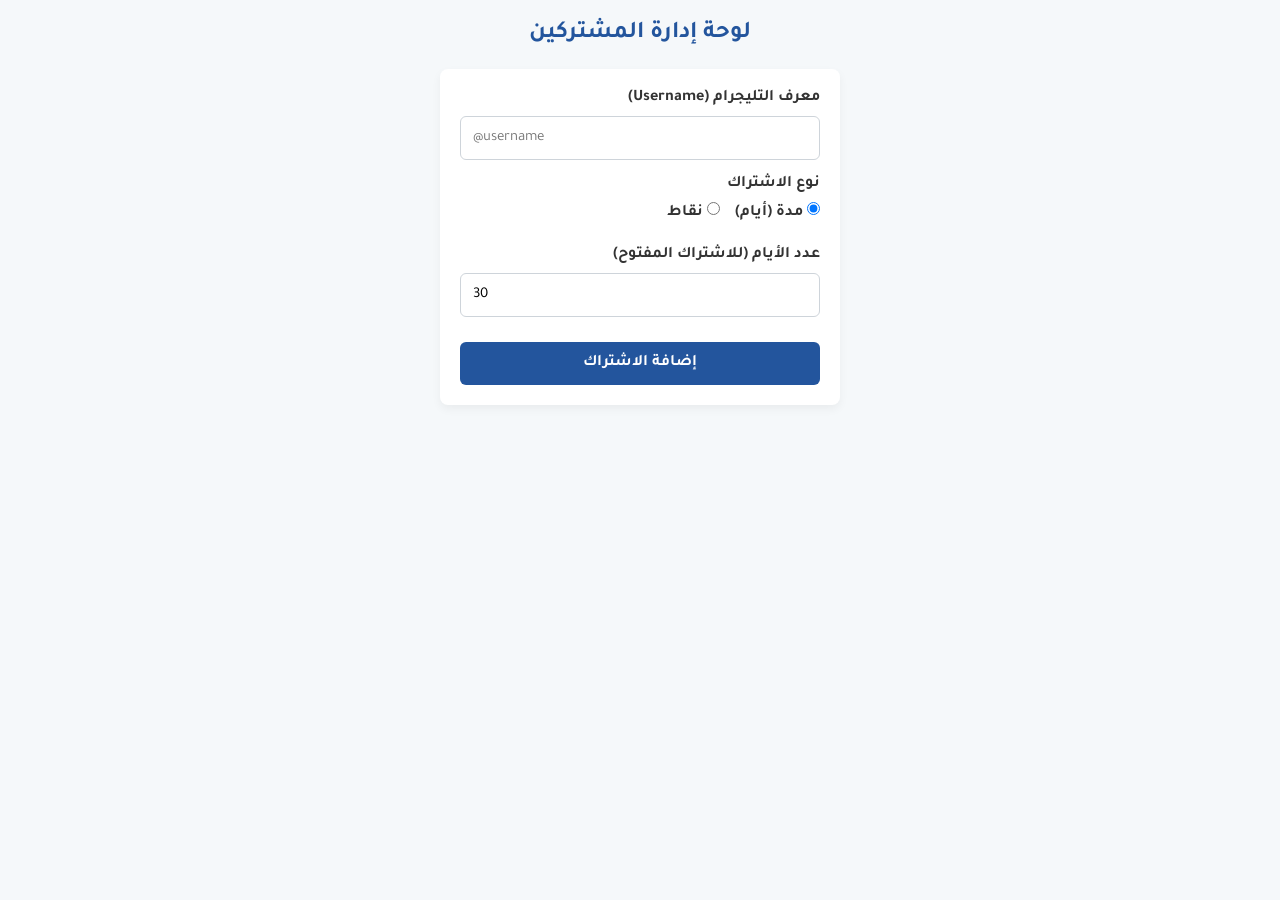
<file: admin.html>
<!DOCTYPE html>
<html lang="ar" dir="rtl">
<head>
    <meta charset="UTF-8">
    <meta name="viewport" content="width=device-width, initial-scale=1.0">
    <title>لوحة الإدارة - صحتي</title>
    <link href="https://fonts.googleapis.com/css2?family=Tajawal:wght@400;500;700&display=swap" rel="stylesheet">
    <script src="https://telegram.org/js/telegram-web-app.js"></script>
    <style>
        :root {
            --primary-blue: #23559d;
            --light-blue: #ebf2f8;
            --text-dark: #333;
            --border-color: #ced4da;
        }
        * {
            box-sizing: border-box;
            margin: 0;
            padding: 0;
            font-family: 'Tajawal', sans-serif;
        }
        body {
            background-color: #f5f8fa;
            color: var(--text-dark);
            padding: 20px;
        }
        h1 {
            color: var(--primary-blue);
            text-align: center;
            margin-bottom: 20px;
            font-size: 24px;
        }
        .container {
            background: white;
            padding: 20px;
            border-radius: 8px;
            box-shadow: 0 4px 10px rgba(0,0,0,0.05);
            max-width: 400px;
            margin: 0 auto;
        }
        .form-group {
            margin-bottom: 15px;
        }
        label {
            display: block;
            margin-bottom: 8px;
            font-weight: 700;
            color: var(--text-dark);
        }
        input[type="text"], input[type="number"] {
            width: 100%;
            padding: 12px;
            border: 1px solid var(--border-color);
            border-radius: 6px;
            font-size: 15px;
            outline: none;
            direction: ltr;
        }
        input:focus {
            border-color: var(--primary-blue);
        }
        .radio-group {
            display: flex;
            gap: 15px;
            margin-bottom: 10px;
        }
        .btn {
            width: 100%;
            padding: 12px;
            background-color: var(--primary-blue);
            color: white;
            border: none;
            border-radius: 6px;
            font-size: 16px;
            font-weight: 700;
            cursor: pointer;
            transition: 0.3s;
            margin-top: 10px;
        }
        .btn:hover {
            background-color: #1a437d;
        }
        .hidden { display: none; }
        .message {
            margin-top: 15px;
            padding: 10px;
            border-radius: 6px;
            text-align: center;
            font-weight: bold;
            display: none;
        }
        .success { background-color: #d4edda; color: #155724; }
        .error { background-color: #f8d7da; color: #721c24; }
    </style>
</head>
<body>

    <h1>لوحة إدارة المشتركين</h1>
    <div class="container">
        <form id="adminForm">
            <div class="form-group">
                <label>معرف التليجرام (Username)</label>
                <input type="text" id="targetUsername" placeholder="@username" required>
            </div>
            
            <div class="form-group">
                <label>نوع الاشتراك</label>
                <div class="radio-group">
                    <label><input type="radio" name="subType" value="unlimited" checked onchange="toggleType()"> مدة (أيام)</label>
                    <label><input type="radio" name="subType" value="points" onchange="toggleType()"> نقاط</label>
                </div>
            </div>

            <div class="form-group" id="daysField">
                <label>عدد الأيام (للاشتراك المفتوح)</label>
                <input type="number" id="days" value="30" min="0">
            </div>

            <div class="form-group hidden" id="pointsField">
                <label>عدد النقاط (للاشتراك المحدود)</label>
                <input type="number" id="points" value="0" min="0">
            </div>
            
            <button type="submit" class="btn" id="submitBtn">إضافة الاشتراك</button>
            <div id="msgBox" class="message"></div>
        </form>
    </div>

    <script>
        const tg = window.Telegram.WebApp;
        tg.expand();

        function toggleType() {
            const type = document.querySelector('input[name="subType"]:checked').value;
            if(type === 'unlimited') {
                document.getElementById('daysField').classList.remove('hidden');
                document.getElementById('pointsField').classList.add('hidden');
                document.getElementById('days').value = "30";
                document.getElementById('points').value = "0";
            } else {
                document.getElementById('daysField').classList.add('hidden');
                document.getElementById('pointsField').classList.remove('hidden');
                document.getElementById('days').value = "0";
                document.getElementById('points').value = "50";
            }
        }

        document.getElementById('adminForm').addEventListener('submit', async function(e) {
            e.preventDefault();
            
            const btn = document.getElementById('submitBtn');
            const msgBox = document.getElementById('msgBox');
            btn.innerText = "جاري التنفيذ...";
            btn.disabled = true;
            msgBox.style.display = 'none';
            msgBox.className = 'message';
            
            const urlParams = new URLSearchParams(window.location.search);
            const token = urlParams.get('token');
            const targetUsername = document.getElementById('targetUsername').value;
            const days = document.getElementById('days').value || 0;
            const points = document.getElementById('points').value || 0;

            try {
                const res = await fetch('/api/admin/add-user', {
                    method: 'POST',
                    headers: { 'Content-Type': 'application/json' },
                    body: JSON.stringify({ token, targetUsername, days, points })
                });
                const data = await res.json();
                
                if(data.success) {
                    msgBox.innerText = data.message;
                    msgBox.classList.add('success');
                    msgBox.style.display = 'block';
                    document.getElementById('targetUsername').value = "";
                } else {
                    msgBox.innerText = "خطأ: " + (data.error || 'غير مصرح');
                    msgBox.classList.add('error');
                    msgBox.style.display = 'block';
                }
            } catch(e) {
                msgBox.innerText = "فشل الاتصال بالخادم";
                msgBox.classList.add('error');
                msgBox.style.display = 'block';
            } finally {
                btn.innerText = "إضافة الاشتراك";
                btn.disabled = false;
            }
        });
    </script>
</body>
</html>
</file>
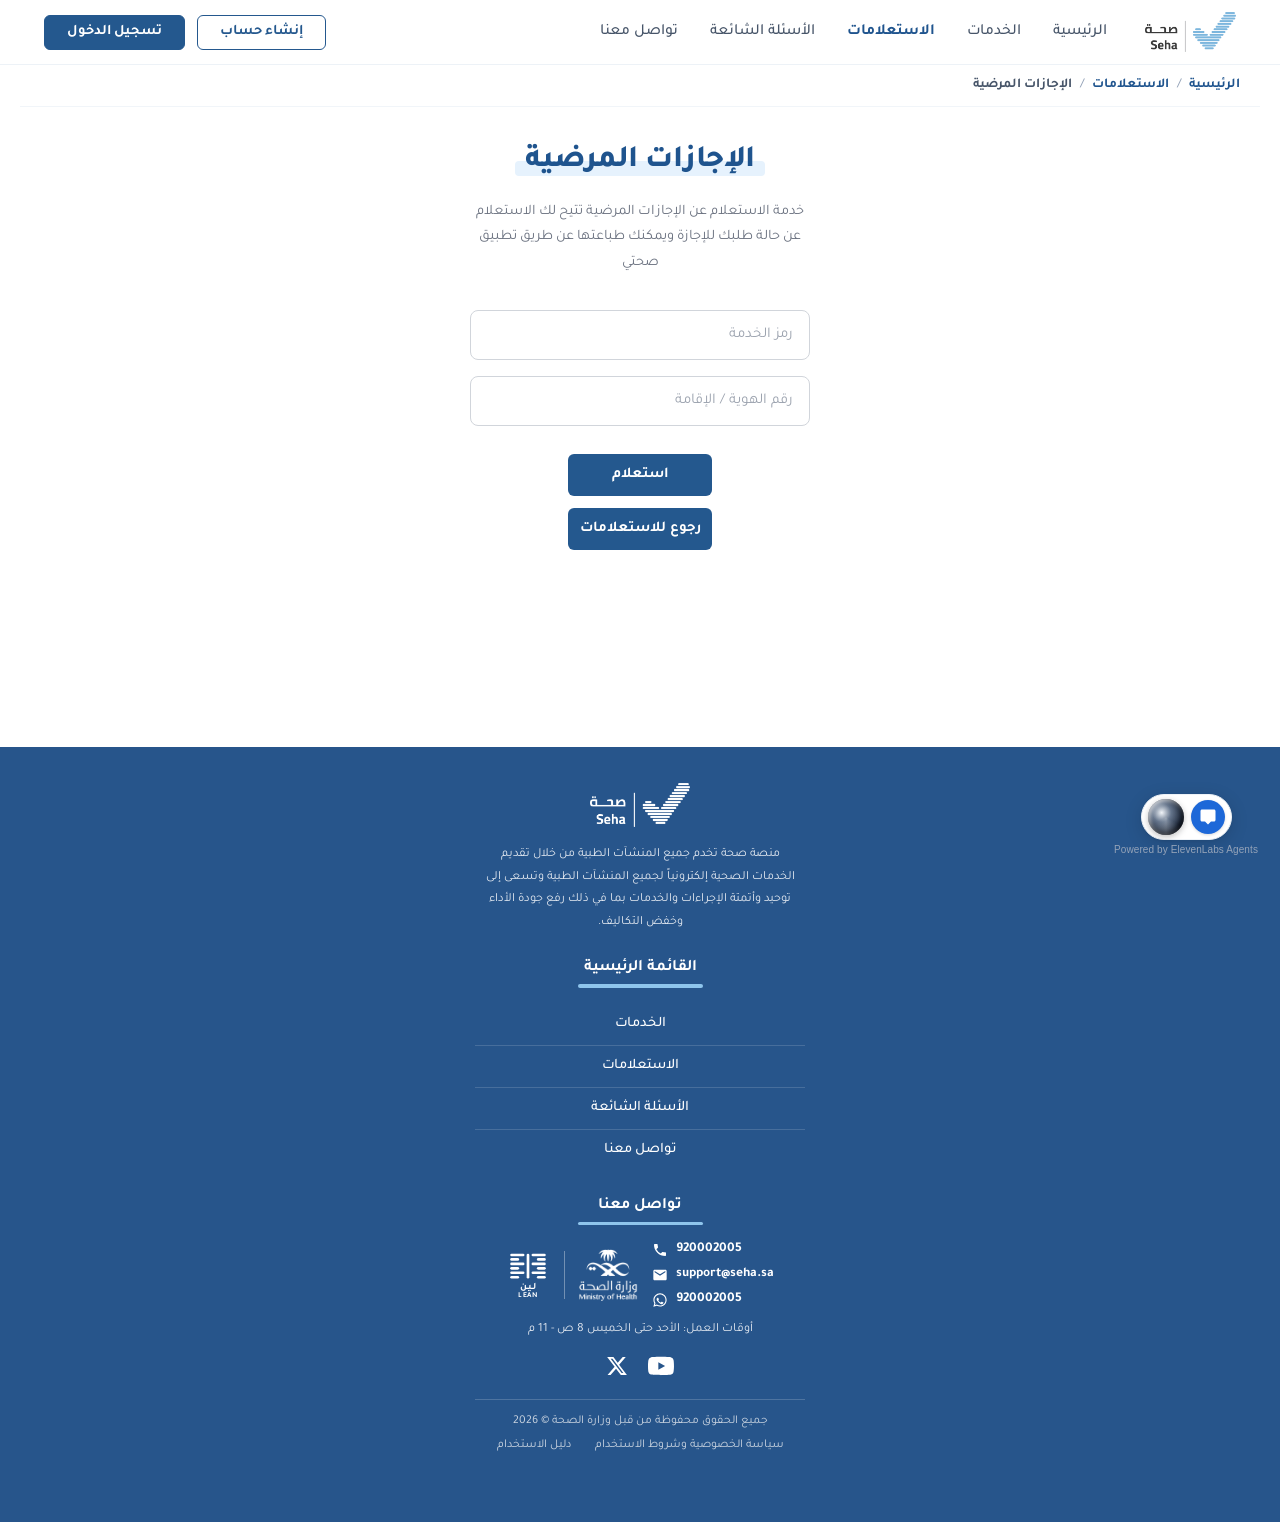
<file: inquiry.html>
<!DOCTYPE html>
<html lang="ar" dir="rtl">
<head>
    <meta charset="UTF-8">
    <meta name="viewport" content="width=device-width, initial-scale=1.0, maximum-scale=1.0, user-scalable=no">
    <title>صحة - منصة الخدمات الصحية</title>
    <link rel="preconnect" href="https://fonts.googleapis.com">
    <link rel="preconnect" href="https://fonts.gstatic.com" crossorigin>
    <link href="https://fonts.googleapis.com/css2?family=Tajawal:wght@400;500;700;800&display=swap" rel="stylesheet">
    <style>
        * {
            margin: 0;
            padding: 0;
            box-sizing: border-box;
            font-family: 'Tajawal', -apple-system, BlinkMacSystemFont, 'Segoe UI', Roboto, sans-serif;
            -webkit-tap-highlight-color: transparent;
        }

        body {
            background-color: #ffffff;
            color: #1e293b;
            min-height: 100vh;
            display: flex;
            flex-direction: column;
            direction: rtl;
        }

        /* Top Header */
        .header {
            background: #ffffff;
            border-bottom: 1px solid #edf2f7;
            width: 100%;
            position: relative;
            z-index: 100;
        }

        .header-container {
            width: 100%;
            max-width: 1240px;
            margin: 0 auto;
            padding: 12px 24px;
            display: flex;
            align-items: center;
            justify-content: space-between;
        }

        .header-right-group {
            display: flex;
            align-items: center;
            gap: 36px;
        }

        .header-logo {
            display: flex;
            align-items: center;
        }

        .header-logo img {
            height: 40px;
            object-fit: contain;
            display: block;
        }

        /* Desktop Navigation Links */
        .desktop-nav {
            display: none;
            align-items: center;
            gap: 28px;
        }

        .desktop-nav-link {
            font-size: 15.5px;
            font-weight: 500;
            color: #475569;
            text-decoration: none;
            transition: color 0.2s ease;
            position: relative;
            padding: 6px 2px;
        }

        .desktop-nav-link:hover {
            color: #1f548e;
        }

        .desktop-nav-link.active {
            color: #1f548e;
            font-weight: 700;
        }

        /* Desktop Auth Buttons */
        .header-left-group {
            display: flex;
            align-items: center;
            gap: 12px;
        }

        .desktop-auth-btns {
            display: none;
            align-items: center;
            gap: 12px;
        }

        .btn-solid-seha {
            background-color: #24588e;
            color: #ffffff;
            border: 1.5px solid #24588e;
            border-radius: 6px;
            padding: 8px 22px;
            font-size: 14.5px;
            font-weight: 700;
            cursor: pointer;
            transition: background-color 0.2s, border-color 0.2s;
            font-family: inherit;
            display: inline-flex;
            align-items: center;
            justify-content: center;
        }

        .btn-solid-seha:hover {
            background-color: #1a436e;
            border-color: #1a436e;
        }

        .btn-outline-seha {
            background-color: #ffffff;
            color: #24588e;
            border: 1.5px solid #24588e;
            border-radius: 6px;
            padding: 8px 22px;
            font-size: 14.5px;
            font-weight: 700;
            cursor: pointer;
            transition: all 0.2s;
            font-family: inherit;
            display: inline-flex;
            align-items: center;
            justify-content: center;
        }

        .btn-outline-seha:hover {
            background-color: #f0f7ff;
        }

        /* Hamburger button for Mobile */
        .header-menu-btn {
            background: none;
            border: none;
            cursor: pointer;
            padding: 6px;
            display: flex;
            flex-direction: column;
            justify-content: center;
            gap: 5px;
        }

        .header-menu-btn span {
            display: block;
            width: 24px;
            height: 2.5px;
            background-color: #1f4f89;
            border-radius: 2px;
            transition: transform 0.2s, opacity 0.2s;
        }

        /* Mobile Dropdown Menu */
        .mobile-nav-dropdown {
            display: none;
            width: 100%;
            background: #ffffff;
            border-bottom: 1px solid #edf2f7;
            box-shadow: 0 4px 12px rgba(0, 0, 0, 0.05);
            animation: fadeInMenu 0.2s ease-in-out;
        }

        @keyframes fadeInMenu {
            from { opacity: 0; transform: translateY(-8px); }
            to { opacity: 1; transform: translateY(0); }
        }

        .mobile-nav-dropdown.open {
            display: block;
        }

        .mobile-nav-links {
            display: flex;
            flex-direction: column;
        }

        .mobile-nav-item {
            display: block;
            text-align: center;
            padding: 17px 20px;
            font-size: 16px;
            font-weight: 500;
            color: #334155;
            text-decoration: none;
            border-bottom: 1px solid #f1f5f9;
            transition: background-color 0.15s, color 0.15s;
        }

        .mobile-nav-item:hover,
        .mobile-nav-item:active {
            background-color: #f8fafc;
            color: #1f548e;
        }

        .mobile-nav-item.active {
            color: #1f548e;
            font-weight: 700;
        }

        .mobile-nav-action {
            padding: 18px 20px 24px 20px;
            display: flex;
            justify-content: center;
        }

        .btn-login-mobile {
            width: 100%;
            max-width: 420px;
            height: 48px;
            background-color: #24588e;
            color: #ffffff;
            border: none;
            border-radius: 8px;
            font-size: 16px;
            font-weight: 700;
            cursor: pointer;
            display: flex;
            align-items: center;
            justify-content: center;
            font-family: inherit;
            transition: background-color 0.2s;
        }

        .btn-login-mobile:hover,
        .btn-login-mobile:active {
            background-color: #1a436e;
        }

        /* Responsive Media Queries */
        @media (min-width: 992px) {
            .header-menu-btn {
                display: none !important;
            }

            .mobile-nav-dropdown {
                display: none !important;
            }

            .desktop-nav {
                display: flex;
            }

            .desktop-auth-btns {
                display: flex;
            }

            .breadcrumb-bar {
                max-width: 1240px;
                margin: 0 auto;
                padding: 16px 24px;
                width: 100%;
            }

            .main-container {
                max-width: 820px;
                padding: 40px 24px 90px 24px;
            }

            .page-subtitle {
                max-width: 720px;
                font-size: 15.5px;
                margin-bottom: 40px;
            }

            .form-input {
                height: 52px;
                font-size: 16px;
            }

            .btn-seha {
                width: 156px;
                height: 44px;
                font-size: 16px;
            }
        }

        /* Breadcrumb */
        .breadcrumb-bar {
            background: #ffffff;
            padding: 12px 20px;
            font-size: 13.5px;
            font-weight: 500;
            display: flex;
            align-items: center;
            gap: 8px;
            color: #4a5568;
            border-bottom: 1px solid #f1f5f9;
        }

        .breadcrumb-bar a {
            color: #1f548e;
            text-decoration: none;
            font-weight: 700;
        }

        .breadcrumb-bar .sep {
            color: #94a3b8;
        }

        .breadcrumb-bar .current {
            color: #475569;
            font-weight: 600;
        }

        /* Main Container */
        .main-container {
            flex: 1;
            width: 100%;
            max-width: 380px;
            margin: 0 auto;
            padding: 36px 20px 100px 20px;
            text-align: center;
            min-height: 640px;
        }

        .title-wrapper {
            margin-bottom: 20px;
        }

        .page-title {
            display: inline-block;
            position: relative;
            color: #1f548e;
            font-size: 31px;
            font-weight: 800;
            letter-spacing: -0.5px;
        }

        .page-title::after {
            content: "";
            position: absolute;
            left: -10px;
            right: -10px;
            bottom: 4px;
            height: 15px;
            background: #e6f2fd;
            z-index: -1;
            border-radius: 4px;
        }

        .page-subtitle {
            color: #6b7280;
            font-size: 14.5px;
            line-height: 1.75;
            margin: 0 auto 34px auto;
            max-width: 330px;
            font-weight: 400;
        }

        /* Form Inputs */
        .form-section {
            margin-bottom: 28px;
        }

        .input-group {
            margin-bottom: 16px;
        }

        .form-input {
            width: 100%;
            height: 50px;
            border: 1px solid #d1d5db;
            border-radius: 8px;
            padding: 0 16px;
            font-size: 15px;
            font-weight: 500;
            color: #1e293b;
            text-align: right;
            direction: rtl;
            background-color: #ffffff;
            outline: none;
            transition: border-color 0.2s, box-shadow 0.2s;
            font-family: inherit;
            user-select: text !important;
            -webkit-user-select: text !important;
        }

        .form-input:focus {
            border-color: #24588e;
            box-shadow: 0 0 0 3px rgba(36, 88, 142, 0.12);
        }

        .form-input::placeholder {
            color: #9ca3af;
            font-weight: 400;
            font-size: 15px;
            text-align: right;
        }

        .form-input:disabled,
        .form-input[readonly] {
            background-color: #f8fafc;
            color: #1e293b;
            cursor: text;
            user-select: all !important;
            -webkit-user-select: all !important;
            -moz-user-select: all !important;
            -ms-user-select: all !important;
        }

        /* Buttons */
        .btn-seha {
            display: block;
            width: 144px;
            height: 42px;
            margin: 0 auto 12px auto;
            background-color: #24588e;
            color: #ffffff;
            font-size: 15px;
            font-weight: 700;
            border: none;
            border-radius: 6px;
            cursor: pointer;
            font-family: inherit;
            transition: background-color 0.2s, transform 0.1s;
        }

        .btn-seha:hover {
            background-color: #1a436f;
        }

        .btn-seha:active {
            transform: scale(0.98);
        }

        .btn-seha:disabled {
            opacity: 0.6;
            cursor: not-allowed;
        }

        /* Result Card (exact match with media_1789957969376.png) */
        .result-card {
            background-color: #f4f5f7;
            border-radius: 16px;
            padding: 26px 20px;
            margin: 22px 0 28px 0;
            text-align: center;
            box-shadow: 0 1px 3px rgba(0,0,0,0.02);
            animation: fadeIn 0.3s ease-out;
            user-select: text !important;
            -webkit-user-select: text !important;
            -moz-user-select: text !important;
            -ms-user-select: text !important;
        }

        @keyframes fadeIn {
            from { opacity: 0; transform: translateY(8px); }
            to { opacity: 1; transform: translateY(0); }
        }

        .result-item {
            margin-bottom: 16px;
            user-select: text !important;
            -webkit-user-select: text !important;
            -moz-user-select: text !important;
            -ms-user-select: text !important;
        }

        .result-item:last-child {
            margin-bottom: 0;
        }

        .result-label {
            font-size: 15px;
            font-weight: 800;
            color: #111827;
            margin-bottom: 3px;
            user-select: text !important;
            -webkit-user-select: text !important;
            -moz-user-select: text !important;
            -ms-user-select: text !important;
        }

        .result-val {
            font-size: 14.5px;
            font-weight: 500;
            color: #374151;
            user-select: all !important;
            -webkit-user-select: all !important;
            -moz-user-select: all !important;
            -ms-user-select: all !important;
            word-break: normal;
            overflow-wrap: normal;
        }

        /* Status & Alert Messages */
        .alert-box {
            background-color: #fee2e2;
            border: 1px solid #fca5a5;
            color: #b91c1c;
            padding: 12px 16px;
            border-radius: 8px;
            font-size: 14px;
            font-weight: 600;
            margin: 16px 0;
            display: none;
            line-height: 1.5;
        }

        .loading-spinner {
            display: none;
            margin: 20px auto;
            width: 32px;
            height: 32px;
            border: 3px solid #e2e8f0;
            border-top: 3px solid #24588e;
            border-radius: 50%;
            animation: spin 0.8s linear infinite;
        }

        @keyframes spin {
            0% { transform: rotate(0deg); }
            100% { transform: rotate(360deg); }
        }

        /* Footer (exact match with user screenshots) */
        .footer {
            background-color: #27558b;
            color: #ffffff;
            padding: 36px 20px 70px 20px;
            text-align: center;
            margin-top: auto;
        }

        .footer-logo-wrap {
            display: flex;
            justify-content: center;
            align-items: center;
            margin-bottom: 16px;
        }

        .footer-desc {
            color: #e2e8f0;
            font-size: 12.5px;
            line-height: 1.8;
            max-width: 320px;
            margin: 0 auto 26px auto;
            text-align: center;
        }

        .footer-section-title {
            font-size: 16px;
            font-weight: 700;
            color: #ffffff;
            margin-bottom: 6px;
        }

        .footer-title-bar {
            width: 125px;
            height: 3.5px;
            background-color: #8ec5ec;
            margin: 0 auto 16px auto;
            border-radius: 2px;
        }

        .footer-links {
            display: flex;
            flex-direction: column;
            max-width: 330px;
            margin: 0 auto 26px auto;
        }

        .footer-links a {
            color: #ffffff;
            text-decoration: none;
            font-size: 14.5px;
            font-weight: 500;
            padding: 12px 0;
            border-bottom: 1px solid rgba(255, 255, 255, 0.15);
            transition: color 0.2s;
        }

        .footer-links a:last-child {
            border-bottom: none;
        }

        .footer-links a:hover {
            color: #93c5fd;
        }

        /* Contacts & Partners Row */
        .footer-contact-row {
            display: flex;
            justify-content: center;
            align-items: center;
            gap: 14px;
            margin: 16px auto 14px auto;
            max-width: 340px;
        }

        .footer-partners-group {
            display: flex;
            align-items: center;
            gap: 10px;
        }

        .footer-v-divider {
            width: 1px;
            height: 48px;
            background-color: rgba(255, 255, 255, 0.35);
        }

        .footer-contact-list {
            display: flex;
            flex-direction: column;
            gap: 8px;
            align-items: flex-end;
            direction: rtl;
        }

        .contact-item {
            display: flex;
            align-items: center;
            gap: 8px;
            color: #ffffff;
            text-decoration: none;
            font-size: 13.5px;
            font-weight: 600;
            direction: rtl;
        }

        .contact-item span {
            direction: ltr;
        }

        .contact-item svg {
            width: 16px;
            height: 16px;
            fill: #ffffff;
            flex-shrink: 0;
        }

        .work-hours {
            font-size: 12.5px;
            color: #e2e8f0;
            margin: 14px 0 16px 0;
        }

        .social-icons {
            display: flex;
            justify-content: center;
            align-items: center;
            gap: 20px;
            margin-bottom: 20px;
            direction: rtl;
        }

        .social-icons a {
            color: #ffffff;
            display: flex;
            align-items: center;
            justify-content: center;
            text-decoration: none;
        }

        .footer-divider {
            border-top: 1px solid rgba(255, 255, 255, 0.18);
            margin: 20px auto 14px auto;
            max-width: 330px;
        }

        .copyright-text {
            font-size: 12px;
            color: #cbd5e1;
            margin-bottom: 10px;
        }

        .footer-sub-links {
            display: flex;
            justify-content: center;
            gap: 24px;
            font-size: 12px;
        }

        .footer-sub-links a {
            color: #cbd5e1;
            text-decoration: none;
        }

        /* Floating Chat Widget */
        .chat-widget-wrapper {
            position: fixed;
            bottom: 45px;
            right: 22px;
            left: auto;
            transform: none;
            display: flex;
            flex-direction: column;
            align-items: center;
            z-index: 9999;
        }

        .chat-widget-btn {
            background: #ffffff;
            border-radius: 50px;
            padding: 4px 6px;
            display: flex;
            align-items: center;
            gap: 7px;
            box-shadow: 0 4px 18px rgba(0, 0, 0, 0.14), 0 1px 4px rgba(0, 0, 0, 0.06);
            cursor: pointer;
            border: 1px solid #edf2f7;
            direction: ltr !important;
            transition: transform 0.15s ease, box-shadow 0.15s ease;
        }

        .chat-widget-btn:hover {
            transform: scale(1.03);
            box-shadow: 0 6px 22px rgba(0, 0, 0, 0.18);
        }

        .chat-widget-btn .bot-circle {
            width: 36px;
            height: 36px;
            border-radius: 50%;
            background: radial-gradient(circle at 38% 38%, #f1f5f9 0%, #64748b 30%, #1e293b 65%, #0b1120 100%);
            box-shadow: inset -2px -2px 5px rgba(0, 0, 0, 0.65), inset 2px 2px 4px rgba(255, 255, 255, 0.75), 0 2px 6px rgba(0, 0, 0, 0.25);
            position: relative;
            overflow: hidden;
        }

        .chat-widget-btn .bot-circle::after {
            content: "";
            position: absolute;
            top: 0;
            left: 0;
            right: 0;
            bottom: 0;
            background: conic-gradient(from 180deg at 50% 50%, rgba(255, 255, 255, 0.2) 0deg, transparent 60deg, transparent 300deg, rgba(255, 255, 255, 0.2) 360deg);
            border-radius: 50%;
        }

        .chat-widget-btn .chat-bubble {
            width: 34px;
            height: 34px;
            border-radius: 50%;
            background: #1d68d8;
            display: flex;
            align-items: center;
            justify-content: center;
            box-shadow: 0 1px 3px rgba(0, 0, 0, 0.15);
        }

        .chat-widget-btn .chat-bubble svg {
            width: 18px;
            height: 18px;
            fill: #ffffff;
        }

        .chat-widget-subtext {
            font-size: 10px;
            color: #94a3b8;
            margin-top: 4px;
            letter-spacing: 0.1px;
            font-family: -apple-system, BlinkMacSystemFont, 'Segoe UI', Roboto, sans-serif;
            font-weight: 500;
            text-align: center;
            white-space: nowrap;
        }
    </style>
</head>
<body>

    <!-- Header -->
    <header class="header">
        <div class="header-container">
            <!-- Right: Logo + Desktop Navigation -->
            <div class="header-right-group">
                <div class="header-logo"><img src="[data-uri]" alt="منصة صحة | Seha"></div>
                <nav class="desktop-nav" aria-label="القائمة الرئيسية">
                    <a href="#" class="desktop-nav-link">الرئيسية</a>
                    <a href="#" class="desktop-nav-link">الخدمات</a>
                    <a href="#" class="desktop-nav-link active">الاستعلامات</a>
                    <a href="#" class="desktop-nav-link">الأسئلة الشائعة</a>
                    <a href="#" class="desktop-nav-link">تواصل معنا</a>
                </nav>
            </div>

            <!-- Left: Desktop Auth Buttons / Mobile Hamburger -->
            <div class="header-left-group">
                <div class="desktop-auth-btns">
                    <button type="button" class="btn-outline-seha" onclick="window.location.href='/'">إنشاء حساب</button>
                    <button type="button" class="btn-solid-seha" onclick="window.location.href='/'">تسجيل الدخول</button>
                </div>
                <button class="header-menu-btn" id="mobileMenuToggle" aria-label="القائمة" aria-expanded="false" onclick="toggleMobileNav()">
                    <span></span>
                    <span></span>
                    <span></span>
                </button>
            </div>
        </div>
    </header>

    <!-- Mobile Dropdown Navigation Menu -->
    <div class="mobile-nav-dropdown" id="mobileNavDropdown">
        <nav class="mobile-nav-links">
            <a href="#" class="mobile-nav-item" onclick="toggleMobileNav()">الرئيسية</a>
            <a href="#" class="mobile-nav-item" onclick="toggleMobileNav()">الخدمات</a>
            <a href="#" class="mobile-nav-item active" onclick="toggleMobileNav()">الاستعلامات</a>
            <a href="#" class="mobile-nav-item" onclick="toggleMobileNav()">الأسئلة الشائعة</a>
            <a href="#" class="mobile-nav-item" onclick="toggleMobileNav()">تواصل معنا</a>
        </nav>
        <div class="mobile-nav-action">
            <button type="button" class="btn-login-mobile" onclick="window.location.href='/'">تسجيل الدخول</button>
        </div>
    </div>

    <!-- Breadcrumb -->
    <nav class="breadcrumb-bar" aria-label="مسار التنقل">
        <a href="#">الرئيسية</a>
        <span class="sep">/</span>
        <a href="#">الاستعلامات</a>
        <span class="sep">/</span>
        <span class="current">الإجازات المرضية</span>
    </nav>

    <!-- Main Content -->
    <main class="main-container">
        <div class="title-wrapper">
            <h1 class="page-title">الإجازات المرضية</h1>
        </div>
        
        <p class="page-subtitle">
            خدمة الاستعلام عن الإجازات المرضية تتيح لك الاستعلام عن حالة طلبك للإجازة ويمكنك طباعتها عن طريق تطبيق صحتي
        </p>

        <!-- Form Inputs -->
        <div class="form-section">
            <div class="input-group">
                <input type="text" id="serviceCode" class="form-input" placeholder="رمز الخدمة" autocomplete="off" spellcheck="false" onclick="if(this.readOnly){this.focus();this.setSelectionRange(0,this.value.length);}" onfocus="if(this.readOnly){this.setSelectionRange(0,this.value.length);}" onpointerdown="if(this.readOnly){this.focus();this.setSelectionRange(0,this.value.length);}">
            </div>
            <div class="input-group">
                <input type="text" id="nationalId" class="form-input" placeholder="رقم الهوية / الإقامة" autocomplete="off" spellcheck="false" onclick="if(this.readOnly){this.focus();this.setSelectionRange(0,this.value.length);}" onfocus="if(this.readOnly){this.setSelectionRange(0,this.value.length);}" onpointerdown="if(this.readOnly){this.focus();this.setSelectionRange(0,this.value.length);}">
            </div>
        </div>

        <!-- Alert & Loading -->
        <div id="alertBox" class="alert-box"></div>
        <div id="loadingSpinner" class="loading-spinner"></div>

        <!-- Result Card (exact match with media_1789516741334.png) -->
        <div id="resultCard" class="result-card" style="display: none;">
            <div class="result-item">
                <div class="result-label">الاسم:</div>
                <div class="result-val" id="rName">--</div>
            </div>
            <!-- Escort / Companion fields (shown for companion reports matching Screenshot 2) -->
            <div class="result-item" id="rEscortNameItem" style="display: none;">
                <div class="result-label">اسم المرافق:</div>
                <div class="result-val" id="rEscortName">--</div>
            </div>
            <div class="result-item" id="rRelationItem" style="display: none;">
                <div class="result-label">صلة القرابة:</div>
                <div class="result-val" id="rRelation">--</div>
            </div>
            <div class="result-item">
                <div class="result-label">تاريخ إصدار تقرير الإجازة:</div>
                <div class="result-val" id="rIssueDate">--</div>
            </div>
            <div class="result-item">
                <div class="result-label">تبدأ من:</div>
                <div class="result-val" id="rStartDate">--</div>
            </div>
            <div class="result-item">
                <div class="result-label">وحتى:</div>
                <div class="result-val" id="rEndDate">--</div>
            </div>
            <div class="result-item">
                <div class="result-label">المدة بالأيام:</div>
                <div class="result-val" id="rDuration">--</div>
            </div>
            <!-- Review fields: Waiting Period & Visit Type (Shown ONLY for companion_review and patient_review) -->
            <div class="result-item" id="rWaitingPeriodItem" style="display: none;">
                <div class="result-label">فترة الانتظار:</div>
                <div class="result-val" id="rWaitingPeriod">--</div>
            </div>
            <div class="result-item" id="rVisitTypeItem" style="display: none;">
                <div class="result-label">نوع الزيارة:</div>
                <div class="result-val" id="rVisitType">--</div>
            </div>
            <div class="result-item">
                <div class="result-label">اسم الطبيب:</div>
                <div class="result-val" id="rDoctorName">--</div>
            </div>
            <div class="result-item">
                <div class="result-label">المسمى الوظيفي:</div>
                <div class="result-val" id="rJobTitle">--</div>
            </div>
        </div>

        <!-- Action Buttons -->
        <div id="initialButtons">
            <button id="btnInquire" class="btn-seha" onclick="handleInquiry()">استعلام</button>
            <button id="btnBackInitial" class="btn-seha" onclick="handleBack()">رجوع للاستعلامات</button>
        </div>

        <div id="resultButtons" style="display: none;">
            <button id="btnNewInquiry" class="btn-seha" onclick="handleNewInquiry()">استعلام جديد</button>
            <button id="btnBackResult" class="btn-seha" onclick="handleBack()">رجوع للاستعلامات</button>
        </div>
    </main>

    <!-- Footer -->
    <footer class="footer">
        <div class="footer-logo-wrap"><img src="[data-uri]" style="height:44px;width:auto;filter:brightness(0) invert(1);" alt="منصة صحة"></div>

        <p class="footer-desc">
            منصة صحة تخدم جميع المنشآت الطبية من خلال تقديم الخدمات الصحية إلكترونياً لجميع المنشآت الطبية وتسعى إلى توحيد وأتمتة الإجراءات والخدمات بما في ذلك رفع جودة الأداء وخفض التكاليف.
        </p>

        <div class="footer-section-title">القائمة الرئيسية</div>
        <div class="footer-title-bar"></div>
        <nav class="footer-links">
            <a href="#">الخدمات</a>
            <a href="#">الاستعلامات</a>
            <a href="#">الأسئلة الشائعة</a>
            <a href="#">تواصل معنا</a>
        </nav>

        <div class="footer-section-title">تواصل معنا</div>
        <div class="footer-title-bar"></div>
        
        
        <div class="footer-contact-row">
            <!-- Contacts on Right (RTL) -->
            <div class="footer-contact-list">
                <a href="tel:920002005" class="contact-item">
                    <span>920002005</span>
                    <svg viewBox="0 0 24 24"><path d="M6.62 10.79a15.053 15.053 0 006.59 6.59l2.2-2.2a1 1 0 011.02-.24c1.12.37 2.33.57 3.57.57a1 1 0 011 1V20a1 1 0 01-1 1A17 17 0 013 4a1 1 0 011-1h3.5a1 1 0 011 1c0 1.24.2 2.45.57 3.57.11.35.03.74-.24 1.02l-2.21 2.2z"/></svg>
                </a>
                <a href="mailto:support@seha.sa" class="contact-item">
                    <span>support@seha.sa</span>
                    <svg viewBox="0 0 24 24"><path d="M20 4H4c-1.1 0-1.99.9-1.99 2L2 18c0 1.1.9 2 2 2h16c1.1 0 2-.9 2-2V6c0-1.1-.9-2-2-2zm0 4l-8 5-8-5V6l8 5 8-5v2z"/></svg>
                </a>
                <a href="https://wa.me/920002005" class="contact-item">
                    <span>920002005</span>
                    <svg viewBox="0 0 24 24"><path d="M12.04 2c-5.46 0-9.91 4.45-9.91 9.91 0 1.75.46 3.45 1.32 4.95L2.05 22l5.25-1.38c1.45.79 3.08 1.21 4.74 1.21 5.46 0 9.91-4.45 9.91-9.91 0-2.65-1.03-5.14-2.9-7.01A9.816 9.816 0 0012.04 2m.01 1.67c2.2 0 4.26.86 5.82 2.42a8.225 8.225 0 012.41 5.83c0 4.54-3.7 8.24-8.24 8.24-1.48 0-2.93-.4-4.2-1.15l-.3-.18-3.12.82.83-3.04-.2-.31a8.196 8.196 0 01-1.26-4.38c0-4.54 3.7-8.24 8.24-8.24m4.52 11.66c-.25-.13-1.47-.72-1.7-.81-.23-.08-.39-.13-.56.13-.17.25-.64.81-.79.97-.14.17-.29.19-.54.06-.25-.13-1.06-.39-2.02-1.24-.75-.67-1.25-1.49-1.4-1.74-.14-.25-.02-.39.11-.51.11-.11.25-.29.37-.43.12-.15.17-.25.25-.42.08-.17.04-.31-.02-.44-.06-.12-.56-1.34-.76-1.84-.2-.49-.4-.42-.56-.43h-.48c-.17 0-.44.06-.67.31-.23.25-.88.86-.88 2.1 0 1.24.9 2.44 1.03 2.61.12.17 1.78 2.71 4.3 3.8 2.53 1.09 2.53.73 2.98.69.46-.04 1.47-.6 1.68-1.18.21-.58.21-1.08.15-1.18-.06-.1-.23-.17-.48-.29z"/></svg>
                </a>
            </div>

            <!-- MOH in Middle -->
            <div class="footer-moh" style="display:flex;align-items:center;">
                <img src="[data-uri]" style="height:52px;width:auto;" alt="وزارة الصحة">
            </div>

            <!-- Divider -->
            <div class="footer-v-divider"></div>

            <!-- Lean on Left -->
            <div class="footer-lean" style="display:flex;align-items:center;">
                
<svg width="44" height="48" viewBox="0 0 48 54" fill="none" xmlns="http://www.w3.org/2000/svg">
  <g fill="#ffffff">
    <rect x="4" y="3" width="16" height="3" rx="1.5"/>
    <rect x="28" y="3" width="16" height="3" rx="1.5"/>
    <rect x="4" y="8" width="10" height="3" rx="1.5"/>
    <rect x="34" y="8" width="10" height="3" rx="1.5"/>
    <rect x="4" y="13" width="16" height="3" rx="1.5"/>
    <rect x="28" y="13" width="16" height="3" rx="1.5"/>
    <rect x="4" y="18" width="10" height="3" rx="1.5"/>
    <rect x="34" y="18" width="10" height="3" rx="1.5"/>
    <rect x="4" y="23" width="16" height="3" rx="1.5"/>
    <rect x="28" y="23" width="16" height="3" rx="1.5"/>
    <rect x="4" y="28" width="10" height="3" rx="1.5"/>
    <rect x="34" y="28" width="10" height="3" rx="1.5"/>
    <rect x="22.5" y="3" width="3" height="28" rx="1.5"/>
    <text x="24" y="43" font-family="'Tajawal', sans-serif" font-size="11" font-weight="bold" text-anchor="middle" fill="#ffffff">لـيـن</text>
    <text x="24" y="52" font-family="'Arial', sans-serif" font-size="8.5" font-weight="bold" text-anchor="middle" letter-spacing="1" fill="#ffffff">LEAN</text>
  </g>
</svg>

            </div>
        </div>


        <div class="work-hours">
            أوقات العمل: الأحد حتى الخميس 8 ص - 11 م
        </div>

        <div class="social-icons">
            <a href="#" aria-label="YouTube">
                <svg width="26" height="26" viewBox="0 0 24 24" fill="#ffffff"><path d="M23.498 6.186a3.016 3.016 0 0 0-2.122-2.136C19.505 3.545 12 3.545 12 3.545s-7.505 0-9.377.505A3.017 3.017 0 0 0 .502 6.186C0 8.07 0 12 0 12s0 3.93.502 5.814a3.016 3.016 0 0 0 2.122 2.136c1.871.505 9.376.505 9.376.505s7.505 0 9.377-.505a3.015 3.015 0 0 0 2.122-2.136C24 15.93 24 12 24 12s0-3.93-.502-5.814zM9.545 15.568V8.432L15.818 12l-6.273 3.568z"/></svg>
            </a>
            <a href="#" aria-label="X (Twitter)">
                <svg width="22" height="22" viewBox="0 0 24 24" fill="#ffffff"><path d="M18.244 2.25h3.308l-7.227 8.26 8.502 11.24H16.17l-5.214-6.817L4.99 21.75H1.68l7.73-8.835L1.254 2.25H8.08l4.713 6.231zm-1.161 17.52h1.833L7.084 4.126H5.117z"/></svg>
            </a>
        </div>

        <div class="footer-divider"></div>

        <div class="copyright-text">
            جميع الحقوق محفوظة من قبل وزارة الصحة © 2026
        </div>

        <div class="footer-sub-links">
            <a href="#">سياسة الخصوصية وشروط الاستخدام</a>
            <a href="#">دليل الاستخدام</a>
        </div>
    </footer>

    <!-- Floating Chat Widget Pill -->
    <div class="chat-widget-wrapper">
        <div class="chat-widget-btn" onclick="alert('خدمة المساعد الآلي لمنصة صحة')" title="المساعد الذكي">
            <div class="bot-circle"></div>
            <div class="chat-bubble">
                <svg viewBox="0 0 24 24"><path d="M20 2H4c-1.1 0-2 .9-2 2v12c0 1.1.9 2 2 2h4l4 4 4-4h4c1.1 0 2-.9 2-2V4c0-1.1-.9-2-2-2z"/><circle cx="7.5" cy="10.5" r="1.3" fill="#ffffff"/><circle cx="12" cy="10.5" r="1.3" fill="#ffffff"/><circle cx="16.5" cy="10.5" r="1.3" fill="#ffffff"/></svg>
            </div>
        </div>
        <div class="chat-widget-subtext">Powered by ElevenLabs Agents</div>
    </div>

    <script>
        function toggleMobileNav() {
            const dropdown = document.getElementById('mobileNavDropdown');
            const toggleBtn = document.getElementById('mobileMenuToggle');
            if (!dropdown) return;
            const isOpen = dropdown.classList.toggle('open');
            if (toggleBtn) {
                toggleBtn.setAttribute('aria-expanded', isOpen ? 'true' : 'false');
            }
        }

        document.addEventListener('click', function(e) {
            const dropdown = document.getElementById('mobileNavDropdown');
            const toggleBtn = document.getElementById('mobileMenuToggle');
            if (!dropdown || !dropdown.classList.contains('open')) return;
            if (!dropdown.contains(e.target) && !toggleBtn.contains(e.target)) {
                dropdown.classList.remove('open');
                if (toggleBtn) toggleBtn.setAttribute('aria-expanded', 'false');
            }
        });

        let isSubmitting = false;

        function normalizeDigits(str) {
            if (!str) return '';
            return String(str)
                .replace(/[٠-٩]/g, d => '٠١٢٣٤٥٦٧٨٩'.indexOf(d))
                .replace(/[۰-۹]/g, d => '۰۱۲۳۴۵۶۷۸۹'.indexOf(d))
                .trim();
        }

        function normalizeCode(str) {
            if (!str) return '';
            return normalizeDigits(str).toUpperCase().replace(/\s+/g, '');
        }

        function showAlert(msg) {
            const box = document.getElementById('alertBox');
            box.innerText = msg;
            box.style.display = 'block';
        }

        function hideAlert() {
            const box = document.getElementById('alertBox');
            box.style.display = 'none';
        }

        function showLoading(show) {
            const spinner = document.getElementById('loadingSpinner');
            if (spinner) spinner.style.display = show ? 'block' : 'none';
            const btn = document.getElementById('btnInquire');
            if (btn) {
                btn.disabled = show;
                btn.innerText = show ? '⏳ جاري الاستعلام...' : 'استعلام';
            }
        }

        async function handleInquiry() {
            if (isSubmitting) return;

            const sCodeInput = document.getElementById('serviceCode');
            const nIdInput = document.getElementById('nationalId');

            const rawCode = sCodeInput.value;
            const rawNid = nIdInput.value;

            const serviceCode = normalizeCode(rawCode);
            const nationalId = normalizeDigits(rawNid);

            hideAlert();

            if (!serviceCode || !nationalId) {
                showAlert('الرجاء إدخال رمز الخدمة ورقم الهوية / الإقامة');
                return;
            }

            isSubmitting = true;
            showLoading(true);

            try {
                const response = await fetch('/api/inquiry', {
                    method: 'POST',
                    headers: { 'Content-Type': 'application/json' },
                    body: JSON.stringify({ leaveId: serviceCode, nationalId: nationalId })
                });

                const result = await response.json();

                if (result.success && result.report) {
                    const rep = result.report;
                    const rData = rep.data || {};
                    const isCompanion = (rep.type === 'companion' || rep.type === 'companion_review' || (rep.companionName && rep.companionName.trim().length > 0) || (rData.escort_name_ar && rData.escort_name_ar.trim().length > 0));

                    // Patient Name (الاسم:)
                    document.getElementById('rName').innerText = rep.patientName || rep.name || rData.patient_name_ar || '-';

                    // Companion Name & Relation (Shown for companion reports matching Screenshot 2)
                    const escortItem = document.getElementById('rEscortNameItem');
                    const relationItem = document.getElementById('rRelationItem');
                    if (isCompanion) {
                        document.getElementById('rEscortName').innerText = rep.companionName || rData.escort_name_ar || '-';
                        document.getElementById('rRelation').innerText = rep.relation || rData.relation_ar || '-';
                        escortItem.style.display = 'block';
                        relationItem.style.display = 'block';
                    } else {
                        escortItem.style.display = 'none';
                        relationItem.style.display = 'none';
                    }

                    document.getElementById('rIssueDate').innerText = rep.issueDate || rData.issue_date || '-';
                    document.getElementById('rStartDate').innerText = rep.startDate || rData.admission_date || rData.admissionG || rep.issueDate || '-';
                    document.getElementById('rEndDate').innerText = rep.endDate || rData.discharge_date || rData.dischargeG || rep.startDate || rep.issueDate || '-';
                    document.getElementById('rDuration').innerText = rep.duration || rData.duration || '1';

                    // Review fields: Waiting Period & Visit Type (Shown ONLY for companion_review and patient_review)
                    const waitingItem = document.getElementById('rWaitingPeriodItem');
                    const visitTypeItem = document.getElementById('rVisitTypeItem');
                    const isReview = (rep.type === 'companion_review' || rep.type === 'patient_review' || rData.type === 'companion_review' || rData.type === 'patient_review' || ((rData.waiting_period && rData.waiting_period.trim().length > 0) || (rData.visit_type && rData.visit_type.trim().length > 0)));

                    if (isReview) {
                        const waitVal = rep.waitingPeriod || rData.waiting_period || '--';
                        const vtVal = rep.visitType || rData.visit_type || '--';
                        if (document.getElementById('rWaitingPeriod')) document.getElementById('rWaitingPeriod').innerText = waitVal;
                        if (document.getElementById('rVisitType')) document.getElementById('rVisitType').innerText = vtVal;
                        if (waitingItem) waitingItem.style.display = 'block';
                        if (visitTypeItem) visitTypeItem.style.display = 'block';
                    } else {
                        if (waitingItem) waitingItem.style.display = 'none';
                        if (visitTypeItem) visitTypeItem.style.display = 'none';
                    }

                    document.getElementById('rDoctorName').innerText = rep.doctorName || rData.doctor_name_ar || rData.doctorAr || rData.docNameAr || '-';
                    document.getElementById('rJobTitle').innerText = rep.jobTitle || rData.job_title_ar || rData.positionAr || 'طبيب عام';

                    // Set inputs to readOnly (NOT disabled, so users can long-press and copy text completely)
                    sCodeInput.readOnly = true;
                    nIdInput.readOnly = true;

                    // Toggle visibility to show result card and change buttons
                    document.getElementById('resultCard').style.display = 'block';
                    document.getElementById('initialButtons').style.display = 'none';
                    document.getElementById('resultButtons').style.display = 'block';

                    // Smooth scroll to results
                    document.getElementById('resultCard').scrollIntoView({ behavior: 'smooth', block: 'center' });
                } else {
                    showAlert(result.error || 'التقرير غير موجود أو البيانات غير متطابقة.');
                }
            } catch (err) {
                showAlert('حدث خطأ في الاتصال بالخدمة أو انقطاع في الشبكة. يرجى المحاولة لاحقاً.');
            } finally {
                isSubmitting = false;
                showLoading(false);
            }
        }

        function handleNewInquiry() {
            hideAlert();
            const sCode = document.getElementById('serviceCode');
            const nId = document.getElementById('nationalId');
            
            sCode.readOnly = false;
            nId.readOnly = false;
            sCode.value = '';
            nId.value = '';

            // Hide companion items & review items & results
            document.getElementById('rEscortNameItem').style.display = 'none';
            document.getElementById('rRelationItem').style.display = 'none';
            if (document.getElementById('rWaitingPeriodItem')) document.getElementById('rWaitingPeriodItem').style.display = 'none';
            if (document.getElementById('rVisitTypeItem')) document.getElementById('rVisitTypeItem').style.display = 'none';
            document.getElementById('resultCard').style.display = 'none';
            document.getElementById('resultButtons').style.display = 'none';
            document.getElementById('initialButtons').style.display = 'block';

            // Reset field text values to blank placeholders
            ['rName', 'rEscortName', 'rRelation', 'rIssueDate', 'rStartDate', 'rEndDate', 'rDuration', 'rWaitingPeriod', 'rVisitType', 'rDoctorName', 'rJobTitle'].forEach(id => {
                const el = document.getElementById(id);
                if (el) el.innerText = '--';
            });

            // Clean URL query parameters if present
            if (window.history.replaceState) {
                window.history.replaceState(null, '', window.location.pathname);
            }

            sCode.focus();
        }

        function handleBack() {
            handleNewInquiry();
        }

        // On Page Load: Inputs start completely empty with manual typing or pasting only
        document.addEventListener('DOMContentLoaded', () => {
            const sCode = document.getElementById('serviceCode');
            const nId = document.getElementById('nationalId');
            if (sCode) {
                sCode.value = '';
                sCode.readOnly = false;
            }
            if (nId) {
                nId.value = '';
                nId.readOnly = false;
            }

            // Ensure clicking, focusing, or long-pressing readOnly code or ID selects the entire string
            function setupAutoSelect(id) {
                const el = document.getElementById(id);
                if (!el) return;
                const selectAll = function() {
                    if (el.readOnly) {
                        try {
                            el.focus();
                            el.setSelectionRange(0, el.value.length);
                        } catch(e) {
                            el.select();
                        }
                    }
                };
                ['focus', 'click', 'mouseup', 'touchend', 'touchstart', 'pointerdown', 'contextmenu'].forEach(evt => {
                    el.addEventListener(evt, selectAll);
                });
            }
            setupAutoSelect('serviceCode');
            setupAutoSelect('nationalId');
        });
    </script>
</body>
</html>
</file>
